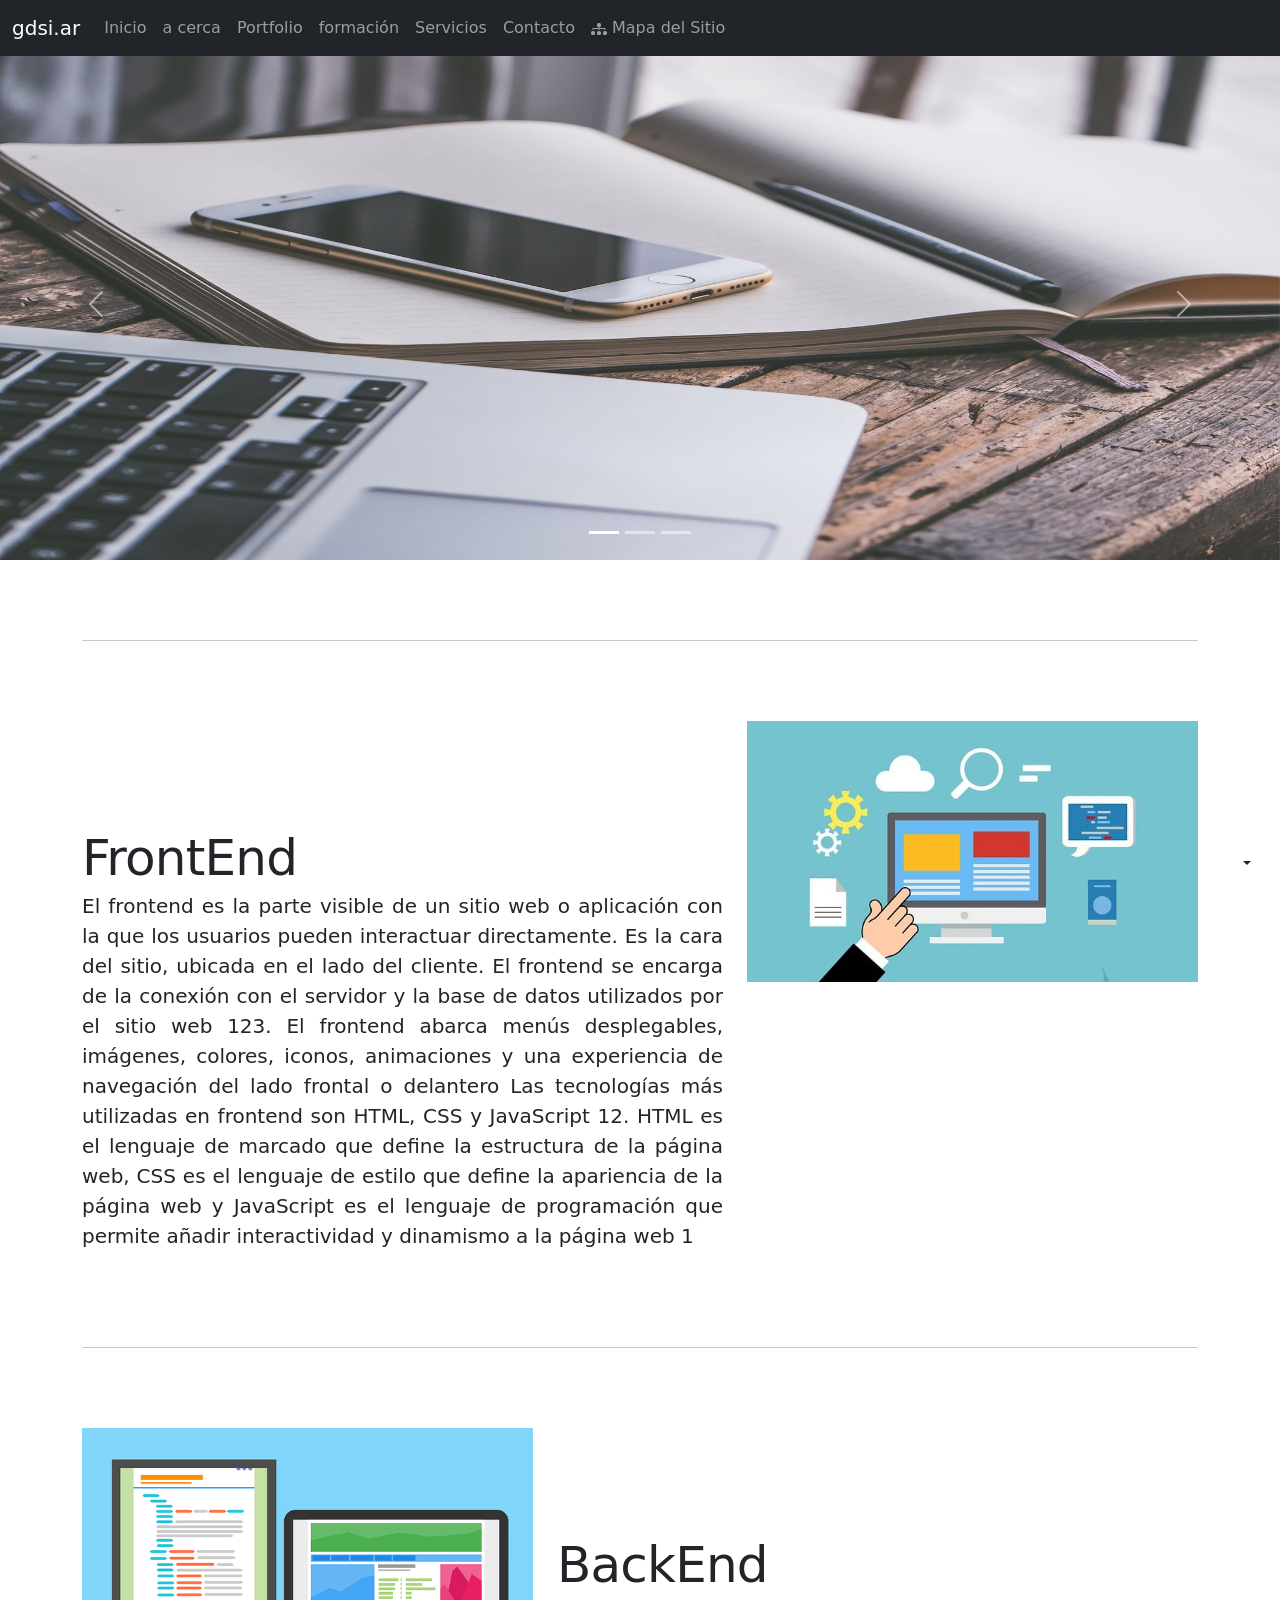
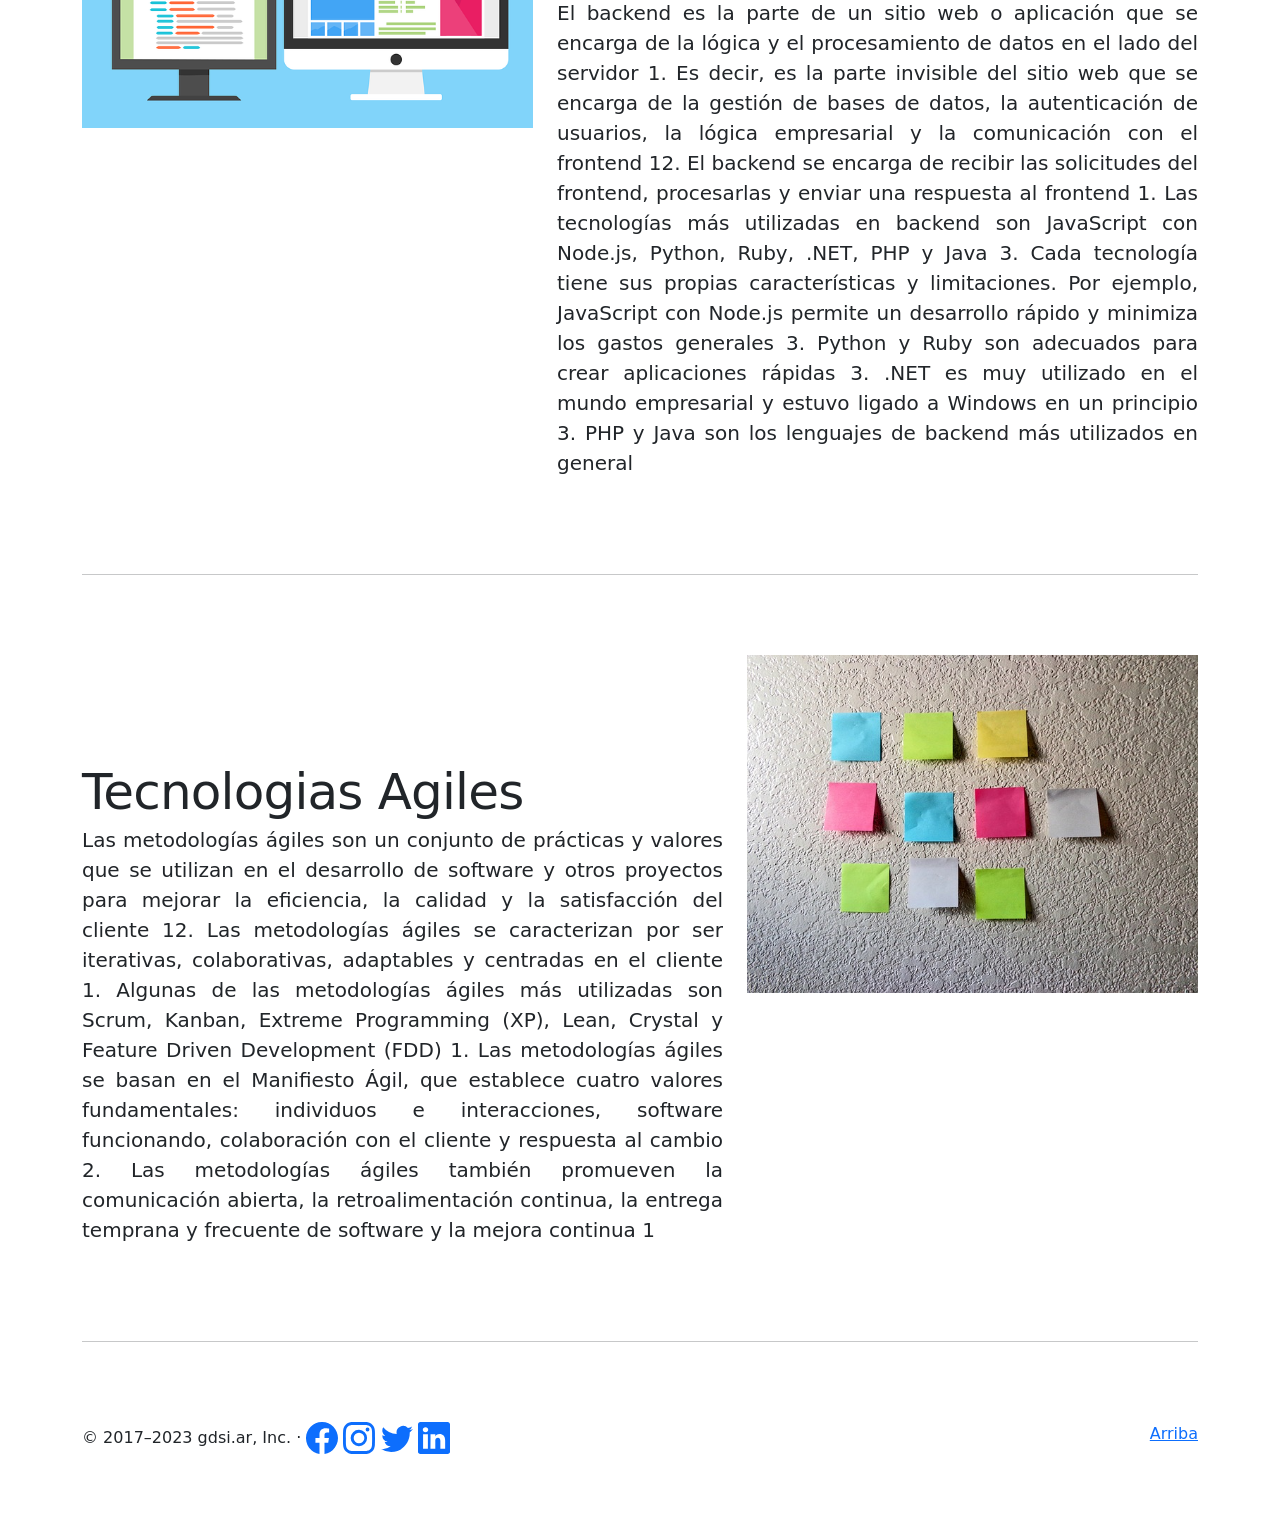
<file: index.html>
<!doctype html>
<html lang="en" data-bs-theme="auto">

<meta>
  <script src="./js/getbootstrap.com_docs_5.3_assets_js_color-modes.js"></script>

  <meta charset="utf-8">
  <title>gdsi.ar</title>
  <!-- seccion meta -->
  <meta name="title" content="gdsi.ar">
  <meta name="description" content="Desarrollador de Páginas Web ForntEnd y BackEnd, utilizando tecnologías libres PHP, LARAVEL, MySQL, CSS,  JavaScript, Gestión de Web hosting">
  <meta name="keywords" content="HTML, CSS, JavaScript, MySQL, Laravel, Gestion de Web Hosting, Programacion">
  <meta name="viewport" content="width=device-width, initial-scale=1.0">
  <meta name="author" content="Domina Gustavo">
  <meta name="robots" content="index, follow">
  <meta http-equiv="Content-Type" content="text/html; charset=utf-8">
  <meta name="language" content="Spanish">
  <meta name="revisit-after" content="30 days">
  <meta name="author" content="Domina Gustavo">
  <!-- /seccion meta -->
  
  <link rel="stylesheet" href="./css/cdn.jsdelivr.net_npm_@docsearch_css@3.css">
  <link href="./css/getbootstrap.com_docs_5.3_dist_css_bootstrap.min.css" rel="stylesheet"  crossorigin="anonymous">
  <!-- css personal -->
  <style src="./css/style.css"></style>
  <style src="./css/sitemap.css"></style>
  <!-- Favicons -->
  <link rel="apple-touch-icon" href="./img/favicons/apple-touch-icon.png"
    sizes="180x180">
  <link rel="icon" href="./img/favicons/favicon-32x32.png" sizes="32x32"
    type="image/png">
  <link rel="icon" href="./img/favicons/favicon-16x16.png" sizes="16x16"
    type="image/png">
  <link rel="manifest" href="./img/favicons/manifest.json">
  <link rel="mask-icon" href="./img/favicons/safari-pinned-tab.svg"
    color="#712cf9">
  <link rel="icon" href="./img/favicons/favicon.ico">
  <!-- Custom styles for this template -->
  <link href="./css/getbootstrap.com_docs_5.3_examples_carousel_carousel.css" rel="stylesheet">

  
</head>

<body>
  
  <div class="dropdown position-fixed bottom-0 end-0 mb-3 me-3 bd-mode-toggle">
    <button class="btn btn-bd-primary py-2 dropdown-toggle d-flex align-items-center" id="bd-theme" type="button"
      aria-expanded="false" data-bs-toggle="dropdown" aria-label="Toggle theme (auto)">
      <svg class="bi my-1 theme-icon-active" width="1em" height="1em">
        <use href="#circle-half"></use>
      </svg>
      <span class="visually-hidden" id="bd-theme-text">Toggle theme</span>
    </button>
    <ul class="dropdown-menu dropdown-menu-end shadow" aria-labelledby="bd-theme-text">
      <li>
        <button type="button" class="dropdown-item d-flex align-items-center" data-bs-theme-value="light"
          aria-pressed="false">
          <svg class="bi me-2 opacity-50 theme-icon" width="1em" height="1em">
            <use href="#sun-fill"></use>
          </svg>
          Light
          <svg class="bi ms-auto d-none" width="1em" height="1em">
            <use href="#check2"></use>
          </svg>
        </button>
      </li>
      <li>
        <button type="button" class="dropdown-item d-flex align-items-center" data-bs-theme-value="dark"
          aria-pressed="false">
          <svg class="bi me-2 opacity-50 theme-icon" width="1em" height="1em">
            <use href="#moon-stars-fill"></use>
          </svg>
          Dark
          <svg class="bi ms-auto d-none" width="1em" height="1em">
            <use href="#check2"></use>
          </svg>
        </button>
      </li>
      <li>
        <button type="button" class="dropdown-item d-flex align-items-center active" data-bs-theme-value="auto"
          aria-pressed="true">
          <svg class="bi me-2 opacity-50 theme-icon" width="1em" height="1em">
            <use href="#circle-half"></use>
          </svg>
          Auto
          <svg class="bi ms-auto d-none" width="1em" height="1em">
            <use href="#check2"></use>
          </svg>
        </button>
      </li>
    </ul>
  </div>


  <header data-bs-theme="dark">
    <nav class="navbar navbar-expand-md navbar-dark fixed-top bg-dark">
      <div class="container-fluid">
        <a class="navbar-brand" href="#">gdsi.ar</a>
        <button class="navbar-toggler" type="button" data-bs-toggle="collapse" data-bs-target="#navbarCollapse"
          aria-controls="navbarCollapse" aria-expanded="false" aria-label="Toggle navigation">
          <span class="navbar-toggler-icon"></span>
        </button>
        <div class="collapse navbar-collapse" id="navbarCollapse">
          <ul class="navbar-nav me-auto mb-2 mb-md-0">
            <li class="nav-item">
              <a class="nav-link btn btn-outline-primary" aria-current="page" href="./index.html">Inicio</a>
            </li>
            <li class="nav-item">
              <a class="nav-link btn btn-outline-primary" href="./pages/acerca.html" >a cerca</a>
            </li>
            <li class="nav-item">
              <a class="nav-link btn btn-outline-primary" aria-disabled="true" href="./pages/portfolio.html" >Portfolio</a>
            </li>
            <li class="nav-item">
              <a class="nav-link btn btn-outline-primary" aria-disabled="true" href="./pages/formacion.html">formación</a>
            </li>
            <li class="nav-item">
              <a class="nav-link btn btn-outline-primary" aria-disabled="true" href="./pages/servicios.html" >Servicios</a>
            </li>
            <li class="nav-item">
              <a class="nav-link btn btn-outline-primary" aria-disabled="true" href="./pages/contact.html" target="blank">Contacto</a>
            </li>
            <li class="nav-item">
              <a class="nav-link btn btn-outline-primary" aria-disabled="true" href="#" data-bs-toggle="modal" data-bs-target="#staticBackdrop">
                <svg xmlns="http://www.w3.org/2000/svg" width="16" height="16" fill="currentColor" class="bi bi-diagram-3-fill" viewBox="0 0 16 16">
                  <path fill-rule="evenodd" d="M6 3.5A1.5 1.5 0 0 1 7.5 2h1A1.5 1.5 0 0 1 10 3.5v1A1.5 1.5 0 0 1 8.5 6v1H14a.5.5 0 0 1 .5.5v1a.5.5 0 0 1-1 0V8h-5v.5a.5.5 0 0 1-1 0V8h-5v.5a.5.5 0 0 1-1 0v-1A.5.5 0 0 1 2 7h5.5V6A1.5 1.5 0 0 1 6 4.5v-1zm-6 8A1.5 1.5 0 0 1 1.5 10h1A1.5 1.5 0 0 1 4 11.5v1A1.5 1.5 0 0 1 2.5 14h-1A1.5 1.5 0 0 1 0 12.5v-1zm6 0A1.5 1.5 0 0 1 7.5 10h1a1.5 1.5 0 0 1 1.5 1.5v1A1.5 1.5 0 0 1 8.5 14h-1A1.5 1.5 0 0 1 6 12.5v-1zm6 0a1.5 1.5 0 0 1 1.5-1.5h1a1.5 1.5 0 0 1 1.5 1.5v1a1.5 1.5 0 0 1-1.5 1.5h-1a1.5 1.5 0 0 1-1.5-1.5v-1z"/>
                </svg> Mapa del Sitio</a>
            </li>
          </ul>

        </div>
      </div>
    </nav>
  </header>

  <main>

    <div id="myCarousel" class="carousel slide mb-6" data-bs-ride="carousel">
      <div class="carousel-indicators">
        <button type="button" data-bs-target="#myCarousel" data-bs-slide-to="0" class="active" aria-current="true"
          aria-label="Slide 1"></button>
        <button type="button" data-bs-target="#myCarousel" data-bs-slide-to="1" aria-label="Slide 2"></button>
        <button type="button" data-bs-target="#myCarousel" data-bs-slide-to="2" aria-label="Slide 3"></button>
      </div>
      <div class="carousel-inner">
        <div class="carousel-item active">
        
          <img src="./img/business-2846221_1280.jpg" class="bd-placeholder-img" width="100%" height="100%" alt="negocios"
            aria-hidden="true" preserveAspectRatio="xMidYMid slice" focusable="false">
          <rect width="100%" height="100%" fill="var(--bs-secondary-color)" /></img>
          <div class="container">
            <div class="carousel-caption text-start">
              
            </div>
          </div>
        </div>
        <div class="carousel-item">
          <img src="./img/code-1076536_1280.jpg" class="bd-placeholder-img" width="100%" height="100%" alt="codigo"
            aria-hidden="true" preserveAspectRatio="xMidYMid slice" focusable="false">
          <rect width="100%" height="100%" fill="var(--bs-secondary-color)" /></img>
          <div class="container">
            <div class="carousel-caption">
             
            </div>
          </div>
        </div>
        <div class="carousel-item">
          <img src="./img/startup-593341_1280.jpg" class="bd-placeholder-img" width="100%" height="100%" alt="trabajo en equipo"
            aria-hidden="true" preserveAspectRatio="xMidYMid slice" focusable="false">
          <rect width="100%" height="100%" fill="var(--bs-secondary-color)" /></img>
          <div class="container">
            <div class="carousel-caption text-end">
              
            </div>
          </div>
        </div>
      </div>
      <button class="carousel-control-prev" type="button" data-bs-target="#myCarousel" data-bs-slide="prev">
        <span class="carousel-control-prev-icon" aria-hidden="true"></span>
        <span class="visually-hidden">Previous</span>
      </button>
      <button class="carousel-control-next" type="button" data-bs-target="#myCarousel" data-bs-slide="next">
        <span class="carousel-control-next-icon" aria-hidden="true"></span>
        <span class="visually-hidden">Next</span>
      </button>
    </div>


    <!-- Marketing messaging and featurettes
  ================================================== -->
    <!-- Wrap the rest of the page in another container to center all the content. -->

    <div class="container marketing">




      <!-- START THE FEATURETTES -->

      <hr class="featurette-divider">

      <div class="row featurette">
        <div class="col-md-7">
          <h2 class="featurette-heading fw-normal lh-1">FrontEnd</h2>
          <p class="lead" style="text-align: justify;">
            El frontend es la parte visible de un sitio web o aplicación con la que los usuarios pueden interactuar
            directamente. Es la cara del sitio, ubicada en el lado del cliente. El frontend se encarga de la conexión
            con el servidor y la base de datos utilizados por el sitio web 123. El frontend abarca menús desplegables,
            imágenes, colores, iconos, animaciones y una experiencia de navegación del lado frontal o delantero
            Las tecnologías más utilizadas en frontend son HTML, CSS y JavaScript 12. HTML es el lenguaje de marcado que
            define la estructura de la página web, CSS es el lenguaje de estilo que define la apariencia de la página
            web y JavaScript es el lenguaje de programación que permite añadir interactividad y dinamismo a la página
            web 1
          </p>
        </div>
        <div class="col-md-5">
          
            <img src="./img/web-3967926_640.jpg" alt="frontend"
            class="bd-placeholder-img bd-placeholder-img-lg featurette-image img-fluid mx-auto" width="500" height="500"
            role="img" aria-label="FrontEnd" preserveAspectRatio="xMidYMid slice" focusable="false"></img>
        
          
        </div>
      </div>

      <hr class="featurette-divider">

      <div class="row featurette">
        <div class="col-md-7 order-md-2">
          <h2 class="featurette-heading fw-normal lh-1">BackEnd</h2>
          <p class="lead" style="text-align: justify;">
            El backend es la parte de un sitio web o aplicación que se encarga de la lógica y el procesamiento de datos
            en el lado del servidor 1. Es decir, es la parte invisible del sitio web que se encarga de la gestión de
            bases de datos, la autenticación de usuarios, la lógica empresarial y la comunicación con el frontend 12. El
            backend se encarga de recibir las solicitudes del frontend,
            procesarlas y enviar una respuesta al frontend 1.
            Las tecnologías más utilizadas en backend son JavaScript con Node.js, Python, Ruby, .NET, PHP y Java 3. Cada
            tecnología tiene sus propias características y limitaciones. Por ejemplo, JavaScript con Node.js permite un
            desarrollo rápido y minimiza los gastos generales 3. Python y Ruby son adecuados para crear aplicaciones
            rápidas 3. .NET es muy utilizado en el mundo empresarial y estuvo ligado a Windows en un principio 3. PHP y
            Java son los lenguajes de backend más utilizados en general
          </p>
        </div>
        <div class="col-md-5 order-md-1">
          <img src="./img/dual-screen-1745705_640.png" alt="backend"
            class="bd-placeholder-img bd-placeholder-img-lg featurette-image img-fluid mx-auto" width="500" height="500"
            </img>
        </div>
      </div>

      <hr class="featurette-divider">

      <div class="row featurette">
        <div class="col-md-7">
          <h2 class="featurette-heading fw-normal lh-1">Tecnologias Agiles</h2>
          <p class="lead" style="text-align: justify;">
            Las metodologías ágiles son un conjunto de prácticas y valores que se utilizan en el desarrollo de software
            y otros proyectos para mejorar la eficiencia, la calidad y la satisfacción del cliente 12. Las metodologías
            ágiles se caracterizan por ser iterativas, colaborativas, adaptables y centradas en el cliente 1.
            Algunas de las metodologías ágiles más utilizadas son Scrum, Kanban, Extreme Programming (XP), Lean, Crystal
            y Feature Driven Development (FDD) 1.
            Las metodologías ágiles se basan en el Manifiesto Ágil, que establece cuatro valores fundamentales:
            individuos e interacciones, software funcionando, colaboración con el cliente y respuesta al cambio
            2. Las metodologías ágiles también promueven la comunicación abierta, la retroalimentación continua, la
            entrega temprana y frecuente de software y la mejora continua 1
          </p>
        </div>
        <div class="col-md-5">
          <img src="./img/sticky-notes-1455911_640.jpg" alt="tecnologias agiles"
            class="bd-placeholder-img bd-placeholder-img-lg featurette-image img-fluid mx-auto" width="500" height="500"
            </img>
        </div>
      </div>

      <hr class="featurette-divider">

      <!-- /END THE FEATURETTES -->

    </div><!-- /.container -->
    <!-- Modal -->
    <div class="modal fade" id="staticBackdrop" data-bs-backdrop="static" data-bs-keyboard="false" tabindex="-1" aria-labelledby="staticBackdropLabel" aria-hidden="true">
      <div class="modal-dialog">
        <div class="modal-content">
          <div class="modal-header">
            <h5 class="modal-title" id="staticBackdropLabel">Mapa del Sitio</h5>
            <button type="button" class="btn-close" data-bs-dismiss="modal" aria-label="Close"></button>
          </div>
          <div class="modal-body">
            <div class="container">
              <div class="row">
             

                  <div class="col-md-12">
                    <p class="h1"><a style="text-decoration: none; color: black;" href="./index.html">Inicio</a></p>
                    <p class="h2"><a style="text-decoration: none; color: black;" href="./pages/acerca.html">a cerca</a></p>
                    <p class="h3"><a style="text-decoration: none; color: black;" href="./pages/portfolio.html">Portfolio</a></p>
                    <p class="h4"><a style="text-decoration: none; color: black;" href="./pages/formacion.html">Formación</a></p>
                    <p class="h5"><a style="text-decoration: none; color: black;" href="./pages/servicios.html">Servicios</a></p>
                    <p class="h6"><a style="text-decoration: none; color: black;" href="./pages/contact.html">Conctacto</a></p>
                  </div>
              </div>
            </div>
          </div>
          <div class="modal-footer">
            <button type="button" class="btn btn-secondary" data-bs-dismiss="modal">Cerrar</button>
          </div>
        </div>
      </div>
    </div>
    
    <!-- ./modal -->

    

    <!-- FOOTER -->
    <footer class="container">
      <p class="float-end"><a href="#">Arriba</a></p>
      <p>&copy; 2017–2023 gdsi.ar, Inc. &middot;
        <a href="https://www.facebook.com/gustavo.domina/" target="_blank" rel="noopener noreferrer"
          style="text-decoration: none;">
          <svg width="32" height="32" fill="currentColor" class="bi bi-facebook" viewBox="0 0 16 16">
            <path
              d="M16 8.049c0-4.446-3.582-8.05-8-8.05C3.58 0-.002 3.603-.002 8.05c0 4.017 2.926 7.347 6.75 7.951v-5.625h-2.03V8.05H6.75V6.275c0-2.017 1.195-3.131 3.022-3.131.876 0 1.791.157 1.791.157v1.98h-1.009c-.993 0-1.303.621-1.303 1.258v1.51h2.218l-.354 2.326H9.25V16c3.824-.604 6.75-3.934 6.75-7.951z" />
          </svg>
        </a>
        <a href="https://www.instagram.com/gustavodomina/" target="_blank" rel="noopener noreferrer"
          style="text-decoration: none;">
          <svg xmlns="http://www.w3.org/2000/svg" width="32" height="32" fill="currentColor" class="bi bi-instagram"
            viewBox="0 0 16 16">
            <path
              d="M8 0C5.829 0 5.556.01 4.703.048 3.85.088 3.269.222 2.76.42a3.917 3.917 0 0 0-1.417.923A3.927 3.927 0 0 0 .42 2.76C.222 3.268.087 3.85.048 4.7.01 5.555 0 5.827 0 8.001c0 2.172.01 2.444.048 3.297.04.852.174 1.433.372 1.942.205.526.478.972.923 1.417.444.445.89.719 1.416.923.51.198 1.09.333 1.942.372C5.555 15.99 5.827 16 8 16s2.444-.01 3.298-.048c.851-.04 1.434-.174 1.943-.372a3.916 3.916 0 0 0 1.416-.923c.445-.445.718-.891.923-1.417.197-.509.332-1.09.372-1.942C15.99 10.445 16 10.173 16 8s-.01-2.445-.048-3.299c-.04-.851-.175-1.433-.372-1.941a3.926 3.926 0 0 0-.923-1.417A3.911 3.911 0 0 0 13.24.42c-.51-.198-1.092-.333-1.943-.372C10.443.01 10.172 0 7.998 0h.003zm-.717 1.442h.718c2.136 0 2.389.007 3.232.046.78.035 1.204.166 1.486.275.373.145.64.319.92.599.28.28.453.546.598.92.11.281.24.705.275 1.485.039.843.047 1.096.047 3.231s-.008 2.389-.047 3.232c-.035.78-.166 1.203-.275 1.485a2.47 2.47 0 0 1-.599.919c-.28.28-.546.453-.92.598-.28.11-.704.24-1.485.276-.843.038-1.096.047-3.232.047s-2.39-.009-3.233-.047c-.78-.036-1.203-.166-1.485-.276a2.478 2.478 0 0 1-.92-.598 2.48 2.48 0 0 1-.6-.92c-.109-.281-.24-.705-.275-1.485-.038-.843-.046-1.096-.046-3.233 0-2.136.008-2.388.046-3.231.036-.78.166-1.204.276-1.486.145-.373.319-.64.599-.92.28-.28.546-.453.92-.598.282-.11.705-.24 1.485-.276.738-.034 1.024-.044 2.515-.045v.002zm4.988 1.328a.96.96 0 1 0 0 1.92.96.96 0 0 0 0-1.92zm-4.27 1.122a4.109 4.109 0 1 0 0 8.217 4.109 4.109 0 0 0 0-8.217zm0 1.441a2.667 2.667 0 1 1 0 5.334 2.667 2.667 0 0 1 0-5.334z" />
          </svg>
        </a>
        <a href="https://twitter.com/D18841Domina" target="_blank" rel="noopener noreferrer"
          style="text-decoration: none;">
          <svg xmlns="http://www.w3.org/2000/svg" width="32" height="32" fill="currentColor" class="bi bi-twitter"
            viewBox="0 0 16 16">
            <path
              d="M5.026 15c6.038 0 9.341-5.003 9.341-9.334 0-.14 0-.282-.006-.422A6.685 6.685 0 0 0 16 3.542a6.658 6.658 0 0 1-1.889.518 3.301 3.301 0 0 0 1.447-1.817 6.533 6.533 0 0 1-2.087.793A3.286 3.286 0 0 0 7.875 6.03a9.325 9.325 0 0 1-6.767-3.429 3.289 3.289 0 0 0 1.018 4.382A3.323 3.323 0 0 1 .64 6.575v.045a3.288 3.288 0 0 0 2.632 3.218 3.203 3.203 0 0 1-.865.115 3.23 3.23 0 0 1-.614-.057 3.283 3.283 0 0 0 3.067 2.277A6.588 6.588 0 0 1 .78 13.58a6.32 6.32 0 0 1-.78-.045A9.344 9.344 0 0 0 5.026 15z" />
          </svg>
        </a>
        <a href="http://" target="_blank" rel="noopener noreferrer" style="text-decoration: none;">
          <svg xmlns="http://www.w3.org/2000/svg" width="32" height="32" fill="currentColor" class="bi bi-linkedin"
            viewBox="0 0 16 16">
            <path
              d="M0 1.146C0 .513.526 0 1.175 0h13.65C15.474 0 16 .513 16 1.146v13.708c0 .633-.526 1.146-1.175 1.146H1.175C.526 16 0 15.487 0 14.854V1.146zm4.943 12.248V6.169H2.542v7.225h2.401zm-1.2-8.212c.837 0 1.358-.554 1.358-1.248-.015-.709-.52-1.248-1.342-1.248-.822 0-1.359.54-1.359 1.248 0 .694.521 1.248 1.327 1.248h.016zm4.908 8.212V9.359c0-.216.016-.432.08-.586.173-.431.568-.878 1.232-.878.869 0 1.216.662 1.216 1.634v3.865h2.401V9.25c0-2.22-1.184-3.252-2.764-3.252-1.274 0-1.845.7-2.165 1.193v.025h-.016a5.54 5.54 0 0 1 .016-.025V6.169h-2.4c.03.678 0 7.225 0 7.225h2.4z" />
          </svg>
        </a>
    </footer>
  </main>
  <script src="./js/getbootstrap.com_docs_5.3_dist_js_bootstrap.bundle.min.js"   crossorigin="anonymous"></script>
  

    
  

</body>

</html>
</file>
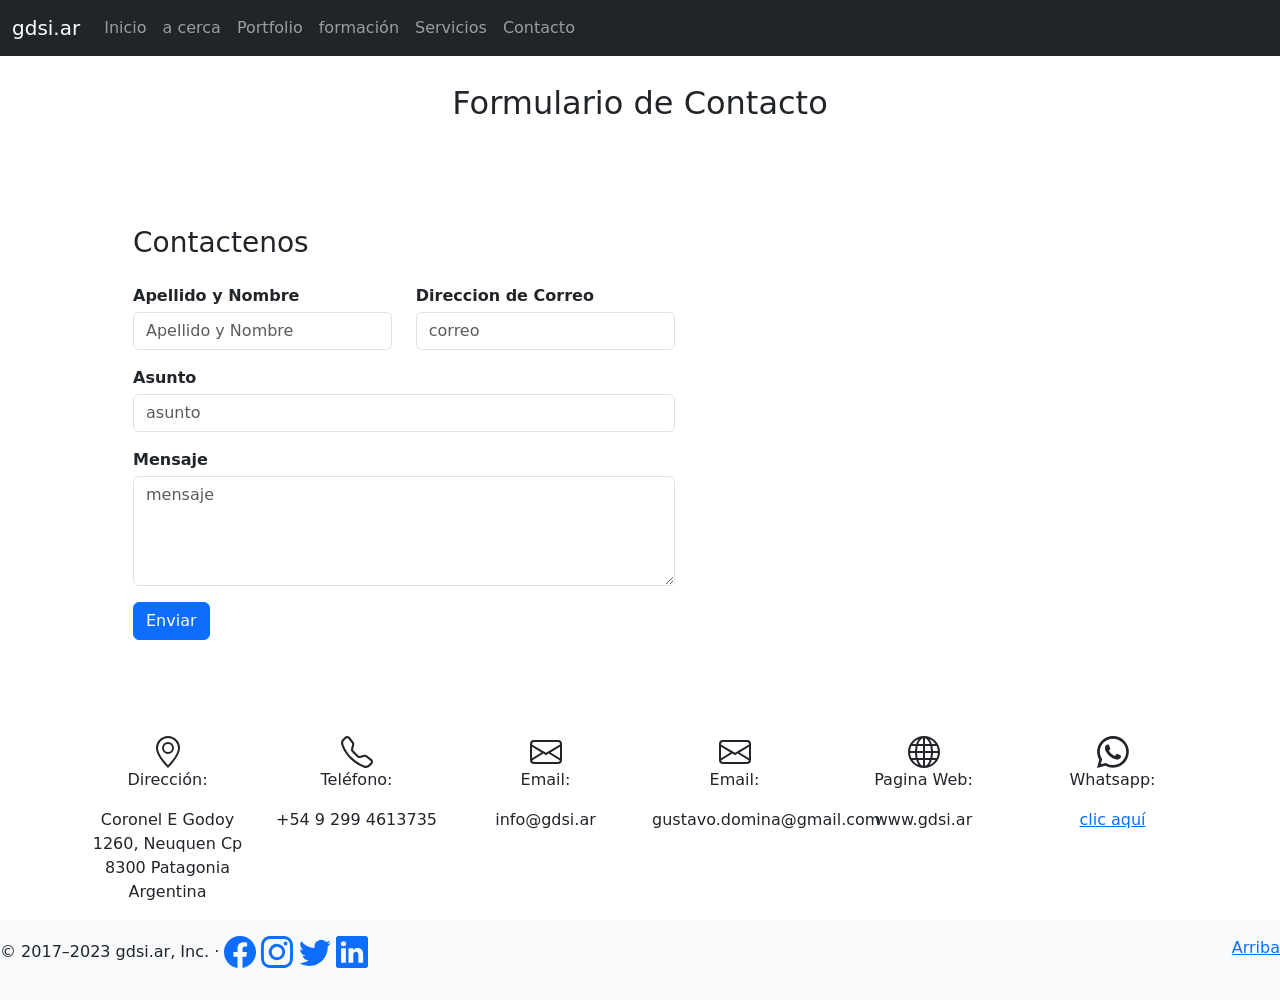
<file: pages/contact.html>
<!doctype html>
<html lang="en" class="h-100">

<head>
  <meta charset="utf-8">
  <title>gdsi.ar - Conctacto</title>
  <!-- meta -->
  <meta name="title" content="gdsi.ar">
  <meta name="description" content="Un forma de mantenernos conectados">
  <meta name="keywords" content="HTML, CSS, JavaScript, MySQL, Laravel, Gestion de Web Hosting, Programacion">
  <meta name="viewport" content="width=device-width, initial-scale=1.0">
  <meta name="author" content="Domina Gustavo">
  <!-- ./meta-->

  <link rel="canonical" href="../css/getbootstrap.com_docs_5.0_examples_sticky-footer-navbar_sticky-footer-navbar.css">
  <!-- Bootstrap core CSS -->
  <link href="../css/getbootstrap.com_docs_5.3_dist_css_bootstrap.min.css" rel="stylesheet" crossorigin="anonymous">
  <!-- css personal -->
  <style src="../css/style.css"></style>
  <!-- Favicons -->
  <link rel="apple-touch-icon" href="./img/favicons/apple-touch-icon.png"
    sizes="180x180">
  <link rel="icon" href="./img/favicons/favicon-32x32.png" sizes="32x32"
    type="image/png">
  <link rel="icon" href="./img/favicons/favicon-16x16.png" sizes="16x16"
    type="image/png">
  <link rel="manifest" href="./img/favicons/manifest.json">
  <link rel="mask-icon" href="./img/favicons/safari-pinned-tab.svg"
    color="#712cf9">
  <link rel="icon" href="./img/favicons/favicon.ico">

  
  


  <!-- Custom styles for this template -->
  <link href="../css/getbootstrap.com_docs_5.0_examples_sticky-footer-navbar_sticky-footer-navbar.css"   rel="stylesheet">
</head>

< class="d-flex flex-column h-100">

  <header>
    <!-- Fixed navbar -->
    <nav class="navbar navbar-expand-md navbar-dark fixed-top bg-dark">
      <div class="container-fluid">
        <a class="navbar-brand" href="../index.html">gdsi.ar</a>
        <button class="navbar-toggler" type="button" data-bs-toggle="collapse" data-bs-target="#navbarCollapse"
          aria-controls="navbarCollapse" aria-expanded="false" aria-label="Toggle navigation">
          <span class="navbar-toggler-icon"></span>
        </button>
        <div class="collapse navbar-collapse" id="navbarCollapse">
          <ul class="navbar-nav me-auto mb-2 mb-md-0">
            <li class="nav-item">
              <a class="nav-link btn btn-outline-primary" aria-current="page" href="../index.html">Inicio</a>
            </li>
            <li class="nav-item">
              <a class="nav-link btn btn-outline-primary" href="acerca.html">a cerca</a>
            </li>
            <li class="nav-item">
              <a class="nav-link btn btn-outline-primary" aria-disabled="true" href="portfolio.html" >Portfolio</a>
            </li>
            <li class="nav-item">
              <a class="nav-link btn btn-outline-primary" aria-disabled="true" href="formacion.html">formación</a>
            </li>
            <li class="nav-item">
              <a class="nav-link btn btn-outline-primary" aria-disabled="true" href="servicios.html">Servicios</a>
            </li>
            <li class="nav-item">
              <a class="nav-link btn btn-outline-primary" aria-disabled="true" href="contact.html">Contacto</a>
            </li>
          </ul>

        </div>
      </div>
    </nav>
    <!-- end Fixed navbar -->
  </header>

  <!-- Begin page content -->
  <form action="https://formsubmit.co/info@gdsi.ar" method="POST" />
    <main class="flex-shrink-0">
      <div class="container">
        <div class="row justify-content-center">
          <div class="col-md-6 text-center mb-5">
            <h2 class="heading-section">Formulario de Contacto</h2>
          </div>
        </div>
        <div class="row justify-content-center">
          <div class="col-md-12">
            <div class="wrapper">
              <div class="row no-gutters mb-5">
                <div class="col-md-7">
                  <div class="contact-wrap w-100 p-md-5 p-4">
                    <h3 class="mb-4">Contactenos</h3>
                    <div id="form-message-warning" class="mb-4"></div>

                    <form id="contactForm" name="contactForm" class="contactForm">
                      <div class="row">
                        <div class="col-md-6">
                          <div class="form-group">
                            <label class="label fw-bold mb-1" for="name">Apellido y Nombre</label>
                            <input type="text" class="form-control" name="name" id="name" placeholder="Apellido y Nombre">
                          </div>
                        </div>
                        <div class="col-md-6">
                          <div class="form-group">
                            <label class="label fw-bold mb-1" for="email">Direccion de Correo</label>
                            <input type="email" class="form-control" name="email" id="email" placeholder="correo">
                          </div>
                        </div>
                        <div class="col-md-12 mt-3">
                          <div class="form-group">
                            <label class="label fw-bold mb-1" for="subject">Asunto</label>
                            <input type="text" class="form-control" name="subject" id="subject" placeholder="asunto">
                          </div>
                        </div>
                        <div class="col-md-12 mt-3">
                          <div class="form-group">
                            <label class="label fw-bold mb-1" for="#">Mensaje</label>
                            <textarea name="message" class="form-control" name="message" id="message" cols="30" rows="4"
                              placeholder="mensaje"></textarea>
                          </div>
                        </div>
                        <div class="col-md-12 mt-3">
                          <div class="form-group">
                            <input type="submit" value="Enviar" class="btn btn-primary">
                            <div class="submitting"></div>
                          </div>
                        </div>
                      </div>
                    </form>
                  </div>
                </div>
                <div class="col-md-5 d-flex align-items-stretch">
                  <div id="map">
                    <iframe
                      src="https://www.google.com/maps/embed?pb=!1m18!1m12!1m3!1d3103.2714291031725!2d-68.11995752422119!3d-38.94062709927712!2m3!1f0!2f0!3f0!3m2!1i1024!2i768!4f13.1!3m3!1m2!1s0x960a33687661fa27%3A0x192f9108f88372c9!2sCnel.%20Godoy%20E.%201260%2C%20Q8302DVH%20Neuqu%C3%A9n!5e0!3m2!1ses!2sar!4v1694540789877!5m2!1ses!2sar"
                      width="600" height="450" style="border:0;" allowfullscreen="" loading="lazy"
                      referrerpolicy="no-referrer-when-downgrade"></iframe>
                  </div>
                </div>
              </div>
              <div class="row">
                <div class="col-md-2">
                  <div class="dbox w-100 text-center">
                    <div class="icon d-flex align-items-center justify-content-center">
                      <svg xmlns="http://www.w3.org/2000/svg" width="32" height="32" fill="currentColor"
                        class="bi bi-geo-alt" viewBox="0 0 16 16">
                        <path
                          d="M12.166 8.94c-.524 1.062-1.234 2.12-1.96 3.07A31.493 31.493 0 0 1 8 14.58a31.481 31.481 0 0 1-2.206-2.57c-.726-.95-1.436-2.008-1.96-3.07C3.304 7.867 3 6.862 3 6a5 5 0 0 1 10 0c0 .862-.305 1.867-.834 2.94zM8 16s6-5.686 6-10A6 6 0 0 0 2 6c0 4.314 6 10 6 10z" />
                        <path d="M8 8a2 2 0 1 1 0-4 2 2 0 0 1 0 4zm0 1a3 3 0 1 0 0-6 3 3 0 0 0 0 6z" />
                      </svg>
                    </div>
                    <div class="text">
                      <p><span>Dirección:</span></p>
                      <p>Coronel E Godoy 1260, Neuquen Cp 8300 Patagonia Argentina</p>
                    </div>
                  </div>
                </div>
                <div class="col-md-2">
                  <div class="dbox w-100 text-center">
                    <div class="icon d-flex align-items-center justify-content-center">
                      <svg xmlns="http://www.w3.org/2000/svg" width="32" height="32" fill="currentColor"
                        class="bi bi-telephone" viewBox="0 0 16 16">
                        <path
                          d="M3.654 1.328a.678.678 0 0 0-1.015-.063L1.605 2.3c-.483.484-.661 1.169-.45 1.77a17.568 17.568 0 0 0 4.168 6.608 17.569 17.569 0 0 0 6.608 4.168c.601.211 1.286.033 1.77-.45l1.034-1.034a.678.678 0 0 0-.063-1.015l-2.307-1.794a.678.678 0 0 0-.58-.122l-2.19.547a1.745 1.745 0 0 1-1.657-.459L5.482 8.062a1.745 1.745 0 0 1-.46-1.657l.548-2.19a.678.678 0 0 0-.122-.58L3.654 1.328zM1.884.511a1.745 1.745 0 0 1 2.612.163L6.29 2.98c.329.423.445.974.315 1.494l-.547 2.19a.678.678 0 0 0 .178.643l2.457 2.457a.678.678 0 0 0 .644.178l2.189-.547a1.745 1.745 0 0 1 1.494.315l2.306 1.794c.829.645.905 1.87.163 2.611l-1.034 1.034c-.74.74-1.846 1.065-2.877.702a18.634 18.634 0 0 1-7.01-4.42 18.634 18.634 0 0 1-4.42-7.009c-.362-1.03-.037-2.137.703-2.877L1.885.511z" />
                      </svg>
                    </div>
                    <div class="text">
                      <p><span>Teléfono:</span></p>
                      <p>+54 9 299 4613735</p>
                    </div>
                  </div>
                </div>
                <div class="col-md-2">
                  <div class="dbox w-100 text-center">
                    <div class="icon d-flex align-items-center justify-content-center">
                      <svg xmlns="http://www.w3.org/2000/svg" width="32" height="32" fill="currentColor"
                        class="bi bi-envelope" viewBox="0 0 16 16">
                        <path
                          d="M0 4a2 2 0 0 1 2-2h12a2 2 0 0 1 2 2v8a2 2 0 0 1-2 2H2a2 2 0 0 1-2-2V4Zm2-1a1 1 0 0 0-1 1v.217l7 4.2 7-4.2V4a1 1 0 0 0-1-1H2Zm13 2.383-4.708 2.825L15 11.105V5.383Zm-.034 6.876-5.64-3.471L8 9.583l-1.326-.795-5.64 3.47A1 1 0 0 0 2 13h12a1 1 0 0 0 .966-.741ZM1 11.105l4.708-2.897L1 5.383v5.722Z" />
                      </svg>
                    </div>
                    <div class="text">
                      <p><span>Email:</span></p>
                      <p>info@gdsi.ar</p>
                    </div>
                  </div>
                </div>
                <div class="col-md-2">
                  <div class="dbox w-100 text-center">
                    <div class="icon d-flex align-items-center justify-content-center">
                      <svg xmlns="http://www.w3.org/2000/svg" width="32" height="32" fill="currentColor"
                        class="bi bi-envelope" viewBox="0 0 16 16">
                        <path
                          d="M0 4a2 2 0 0 1 2-2h12a2 2 0 0 1 2 2v8a2 2 0 0 1-2 2H2a2 2 0 0 1-2-2V4Zm2-1a1 1 0 0 0-1 1v.217l7 4.2 7-4.2V4a1 1 0 0 0-1-1H2Zm13 2.383-4.708 2.825L15 11.105V5.383Zm-.034 6.876-5.64-3.471L8 9.583l-1.326-.795-5.64 3.47A1 1 0 0 0 2 13h12a1 1 0 0 0 .966-.741ZM1 11.105l4.708-2.897L1 5.383v5.722Z" />
                      </svg>
                    </div>
                    <div class="text">
                      <p><span>Email:</span></p>
                      <p>gustavo.domina@gmail.com</p>
                    </div>
                  </div>
                </div>
                <div class="col-md-2">
                  <div class="dbox w-100 text-center">
                    <div class="icon d-flex align-items-center justify-content-center">
                      <svg xmlns="http://www.w3.org/2000/svg" width="32" height="32" fill="currentColor"
                        class="bi bi-globe" viewBox="0 0 16 16">
                        <path
                          d="M0 8a8 8 0 1 1 16 0A8 8 0 0 1 0 8zm7.5-6.923c-.67.204-1.335.82-1.887 1.855A7.97 7.97 0 0 0 5.145 4H7.5V1.077zM4.09 4a9.267 9.267 0 0 1 .64-1.539 6.7 6.7 0 0 1 .597-.933A7.025 7.025 0 0 0 2.255 4H4.09zm-.582 3.5c.03-.877.138-1.718.312-2.5H1.674a6.958 6.958 0 0 0-.656 2.5h2.49zM4.847 5a12.5 12.5 0 0 0-.338 2.5H7.5V5H4.847zM8.5 5v2.5h2.99a12.495 12.495 0 0 0-.337-2.5H8.5zM4.51 8.5a12.5 12.5 0 0 0 .337 2.5H7.5V8.5H4.51zm3.99 0V11h2.653c.187-.765.306-1.608.338-2.5H8.5zM5.145 12c.138.386.295.744.468 1.068.552 1.035 1.218 1.65 1.887 1.855V12H5.145zm.182 2.472a6.696 6.696 0 0 1-.597-.933A9.268 9.268 0 0 1 4.09 12H2.255a7.024 7.024 0 0 0 3.072 2.472zM3.82 11a13.652 13.652 0 0 1-.312-2.5h-2.49c.062.89.291 1.733.656 2.5H3.82zm6.853 3.472A7.024 7.024 0 0 0 13.745 12H11.91a9.27 9.27 0 0 1-.64 1.539 6.688 6.688 0 0 1-.597.933zM8.5 12v2.923c.67-.204 1.335-.82 1.887-1.855.173-.324.33-.682.468-1.068H8.5zm3.68-1h2.146c.365-.767.594-1.61.656-2.5h-2.49a13.65 13.65 0 0 1-.312 2.5zm2.802-3.5a6.959 6.959 0 0 0-.656-2.5H12.18c.174.782.282 1.623.312 2.5h2.49zM11.27 2.461c.247.464.462.98.64 1.539h1.835a7.024 7.024 0 0 0-3.072-2.472c.218.284.418.598.597.933zM10.855 4a7.966 7.966 0 0 0-.468-1.068C9.835 1.897 9.17 1.282 8.5 1.077V4h2.355z" />
                      </svg>
                    </div>
                    <div class="text">
                      <p><span>Pagina Web:</span></p>
                      <p>www.gdsi.ar</p>
                    </div>
                  </div>
                </div>
                <div class="col-md-2">
                  <div class="dbox w-100 text-center">
                    <div class="icon d-flex align-items-center justify-content-center">
                      <svg xmlns="http://www.w3.org/2000/svg" width="32" height="32" fill="currentColor"
                        class="bi bi-whatsapp" viewBox="0 0 16 16">
                        <path
                          d="M13.601 2.326A7.854 7.854 0 0 0 7.994 0C3.627 0 .068 3.558.064 7.926c0 1.399.366 2.76 1.057 3.965L0 16l4.204-1.102a7.933 7.933 0 0 0 3.79.965h.004c4.368 0 7.926-3.558 7.93-7.93A7.898 7.898 0 0 0 13.6 2.326zM7.994 14.521a6.573 6.573 0 0 1-3.356-.92l-.24-.144-2.494.654.666-2.433-.156-.251a6.56 6.56 0 0 1-1.007-3.505c0-3.626 2.957-6.584 6.591-6.584a6.56 6.56 0 0 1 4.66 1.931 6.557 6.557 0 0 1 1.928 4.66c-.004 3.639-2.961 6.592-6.592 6.592zm3.615-4.934c-.197-.099-1.17-.578-1.353-.646-.182-.065-.315-.099-.445.099-.133.197-.513.646-.627.775-.114.133-.232.148-.43.05-.197-.1-.836-.308-1.592-.985-.59-.525-.985-1.175-1.103-1.372-.114-.198-.011-.304.088-.403.087-.088.197-.232.296-.346.1-.114.133-.198.198-.33.065-.134.034-.248-.015-.347-.05-.099-.445-1.076-.612-1.47-.16-.389-.323-.335-.445-.34-.114-.007-.247-.007-.38-.007a.729.729 0 0 0-.529.247c-.182.198-.691.677-.691 1.654 0 .977.71 1.916.81 2.049.098.133 1.394 2.132 3.383 2.992.47.205.84.326 1.129.418.475.152.904.129 1.246.08.38-.058 1.171-.48 1.338-.943.164-.464.164-.86.114-.943-.049-.084-.182-.133-.38-.232z" />
                      </svg>
                    </div>
                    <div class="text">
                      <p><span>Whatsapp:</span></p>
                      <p><a href="https://wa.me/542994613735?text=hola%20este%20es%20una%20pueba">clic aquí</a></p>
                    </div>
                  </div>
                </div>
              </div>
            </div>
          </div>
        </div>
      </div>
    </main>
  </form>

  <footer class="footer mt-auto py-3 bg-light">
    <p class="float-end"><a href="#">Arriba</a></p>
    <p>&copy; 2017–2023 gdsi.ar, Inc. &middot;
      <a href="https://www.facebook.com/gustavo.domina/" target="_blank" rel="noopener noreferrer"
        style="text-decoration: none;">
        <svg width="32" height="32" fill="currentColor" class="bi bi-facebook" viewBox="0 0 16 16">
          <path
            d="M16 8.049c0-4.446-3.582-8.05-8-8.05C3.58 0-.002 3.603-.002 8.05c0 4.017 2.926 7.347 6.75 7.951v-5.625h-2.03V8.05H6.75V6.275c0-2.017 1.195-3.131 3.022-3.131.876 0 1.791.157 1.791.157v1.98h-1.009c-.993 0-1.303.621-1.303 1.258v1.51h2.218l-.354 2.326H9.25V16c3.824-.604 6.75-3.934 6.75-7.951z" />
        </svg>
      </a>
      <a href="https://www.instagram.com/gustavodomina/" target="_blank" rel="noopener noreferrer"
        style="text-decoration: none;">
        <svg xmlns="http://www.w3.org/2000/svg" width="32" height="32" fill="currentColor" class="bi bi-instagram"
          viewBox="0 0 16 16">
          <path
            d="M8 0C5.829 0 5.556.01 4.703.048 3.85.088 3.269.222 2.76.42a3.917 3.917 0 0 0-1.417.923A3.927 3.927 0 0 0 .42 2.76C.222 3.268.087 3.85.048 4.7.01 5.555 0 5.827 0 8.001c0 2.172.01 2.444.048 3.297.04.852.174 1.433.372 1.942.205.526.478.972.923 1.417.444.445.89.719 1.416.923.51.198 1.09.333 1.942.372C5.555 15.99 5.827 16 8 16s2.444-.01 3.298-.048c.851-.04 1.434-.174 1.943-.372a3.916 3.916 0 0 0 1.416-.923c.445-.445.718-.891.923-1.417.197-.509.332-1.09.372-1.942C15.99 10.445 16 10.173 16 8s-.01-2.445-.048-3.299c-.04-.851-.175-1.433-.372-1.941a3.926 3.926 0 0 0-.923-1.417A3.911 3.911 0 0 0 13.24.42c-.51-.198-1.092-.333-1.943-.372C10.443.01 10.172 0 7.998 0h.003zm-.717 1.442h.718c2.136 0 2.389.007 3.232.046.78.035 1.204.166 1.486.275.373.145.64.319.92.599.28.28.453.546.598.92.11.281.24.705.275 1.485.039.843.047 1.096.047 3.231s-.008 2.389-.047 3.232c-.035.78-.166 1.203-.275 1.485a2.47 2.47 0 0 1-.599.919c-.28.28-.546.453-.92.598-.28.11-.704.24-1.485.276-.843.038-1.096.047-3.232.047s-2.39-.009-3.233-.047c-.78-.036-1.203-.166-1.485-.276a2.478 2.478 0 0 1-.92-.598 2.48 2.48 0 0 1-.6-.92c-.109-.281-.24-.705-.275-1.485-.038-.843-.046-1.096-.046-3.233 0-2.136.008-2.388.046-3.231.036-.78.166-1.204.276-1.486.145-.373.319-.64.599-.92.28-.28.546-.453.92-.598.282-.11.705-.24 1.485-.276.738-.034 1.024-.044 2.515-.045v.002zm4.988 1.328a.96.96 0 1 0 0 1.92.96.96 0 0 0 0-1.92zm-4.27 1.122a4.109 4.109 0 1 0 0 8.217 4.109 4.109 0 0 0 0-8.217zm0 1.441a2.667 2.667 0 1 1 0 5.334 2.667 2.667 0 0 1 0-5.334z" />
        </svg>
      </a>
      <a href="https://twitter.com/D18841Domina" target="_blank" rel="noopener noreferrer"
        style="text-decoration: none;">
        <svg xmlns="http://www.w3.org/2000/svg" width="32" height="32" fill="currentColor" class="bi bi-twitter"
          viewBox="0 0 16 16">
          <path
            d="M5.026 15c6.038 0 9.341-5.003 9.341-9.334 0-.14 0-.282-.006-.422A6.685 6.685 0 0 0 16 3.542a6.658 6.658 0 0 1-1.889.518 3.301 3.301 0 0 0 1.447-1.817 6.533 6.533 0 0 1-2.087.793A3.286 3.286 0 0 0 7.875 6.03a9.325 9.325 0 0 1-6.767-3.429 3.289 3.289 0 0 0 1.018 4.382A3.323 3.323 0 0 1 .64 6.575v.045a3.288 3.288 0 0 0 2.632 3.218 3.203 3.203 0 0 1-.865.115 3.23 3.23 0 0 1-.614-.057 3.283 3.283 0 0 0 3.067 2.277A6.588 6.588 0 0 1 .78 13.58a6.32 6.32 0 0 1-.78-.045A9.344 9.344 0 0 0 5.026 15z" />
        </svg>
      </a>
      <a href="http://" target="_blank" rel="noopener noreferrer" style="text-decoration: none;">
        <svg xmlns="http://www.w3.org/2000/svg" width="32" height="32" fill="currentColor" class="bi bi-linkedin"
          viewBox="0 0 16 16">
          <path
            d="M0 1.146C0 .513.526 0 1.175 0h13.65C15.474 0 16 .513 16 1.146v13.708c0 .633-.526 1.146-1.175 1.146H1.175C.526 16 0 15.487 0 14.854V1.146zm4.943 12.248V6.169H2.542v7.225h2.401zm-1.2-8.212c.837 0 1.358-.554 1.358-1.248-.015-.709-.52-1.248-1.342-1.248-.822 0-1.359.54-1.359 1.248 0 .694.521 1.248 1.327 1.248h.016zm4.908 8.212V9.359c0-.216.016-.432.08-.586.173-.431.568-.878 1.232-.878.869 0 1.216.662 1.216 1.634v3.865h2.401V9.25c0-2.22-1.184-3.252-2.764-3.252-1.274 0-1.845.7-2.165 1.193v.025h-.016a5.54 5.54 0 0 1 .016-.025V6.169h-2.4c.03.678 0 7.225 0 7.225h2.4z" />
        </svg>
      </a>
  </footer>


  <script src="../js/getbootstrap.com_docs_5.3_dist_js_bootstrap.bundle.min.js"   crossorigin="anonymous"></script>


</body>

</html>
</file>
<file: css/cdn.jsdelivr.net_npm_@docsearch_css@3.css>
/**
 * Skipped minification because the original files appears to be already minified.
 * Original file: /npm/@docsearch/css@3.5.2/dist/style.css
 *
 * Do NOT use SRI with dynamically generated files! More information: https://www.jsdelivr.com/using-sri-with-dynamic-files
 */
/*! @docsearch/css 3.5.2 | MIT License | © Algolia, Inc. and contributors | https://docsearch.algolia.com */
:root{--docsearch-primary-color:#5468ff;--docsearch-text-color:#1c1e21;--docsearch-spacing:12px;--docsearch-icon-stroke-width:1.4;--docsearch-highlight-color:var(--docsearch-primary-color);--docsearch-muted-color:#969faf;--docsearch-container-background:rgba(101,108,133,0.8);--docsearch-logo-color:#5468ff;--docsearch-modal-width:560px;--docsearch-modal-height:600px;--docsearch-modal-background:#f5f6f7;--docsearch-modal-shadow:inset 1px 1px 0 0 hsla(0,0%,100%,0.5),0 3px 8px 0 #555a64;--docsearch-searchbox-height:56px;--docsearch-searchbox-background:#ebedf0;--docsearch-searchbox-focus-background:#fff;--docsearch-searchbox-shadow:inset 0 0 0 2px var(--docsearch-primary-color);--docsearch-hit-height:56px;--docsearch-hit-color:#444950;--docsearch-hit-active-color:#fff;--docsearch-hit-background:#fff;--docsearch-hit-shadow:0 1px 3px 0 #d4d9e1;--docsearch-key-gradient:linear-gradient(-225deg,#d5dbe4,#f8f8f8);--docsearch-key-shadow:inset 0 -2px 0 0 #cdcde6,inset 0 0 1px 1px #fff,0 1px 2px 1px rgba(30,35,90,0.4);--docsearch-footer-height:44px;--docsearch-footer-background:#fff;--docsearch-footer-shadow:0 -1px 0 0 #e0e3e8,0 -3px 6px 0 rgba(69,98,155,0.12)}html[data-theme=dark]{--docsearch-text-color:#f5f6f7;--docsearch-container-background:rgba(9,10,17,0.8);--docsearch-modal-background:#15172a;--docsearch-modal-shadow:inset 1px 1px 0 0 #2c2e40,0 3px 8px 0 #000309;--docsearch-searchbox-background:#090a11;--docsearch-searchbox-focus-background:#000;--docsearch-hit-color:#bec3c9;--docsearch-hit-shadow:none;--docsearch-hit-background:#090a11;--docsearch-key-gradient:linear-gradient(-26.5deg,#565872,#31355b);--docsearch-key-shadow:inset 0 -2px 0 0 #282d55,inset 0 0 1px 1px #51577d,0 2px 2px 0 rgba(3,4,9,0.3);--docsearch-footer-background:#1e2136;--docsearch-footer-shadow:inset 0 1px 0 0 rgba(73,76,106,0.5),0 -4px 8px 0 rgba(0,0,0,0.2);--docsearch-logo-color:#fff;--docsearch-muted-color:#7f8497}.DocSearch-Button{align-items:center;background:var(--docsearch-searchbox-background);border:0;border-radius:40px;color:var(--docsearch-muted-color);cursor:pointer;display:flex;font-weight:500;height:36px;justify-content:space-between;margin:0 0 0 16px;padding:0 8px;user-select:none}.DocSearch-Button:active,.DocSearch-Button:focus,.DocSearch-Button:hover{background:var(--docsearch-searchbox-focus-background);box-shadow:var(--docsearch-searchbox-shadow);color:var(--docsearch-text-color);outline:none}.DocSearch-Button-Container{align-items:center;display:flex}.DocSearch-Search-Icon{stroke-width:1.6}.DocSearch-Button .DocSearch-Search-Icon{color:var(--docsearch-text-color)}.DocSearch-Button-Placeholder{font-size:1rem;padding:0 12px 0 6px}.DocSearch-Button-Keys{display:flex;min-width:calc(40px + .8em)}.DocSearch-Button-Key{align-items:center;background:var(--docsearch-key-gradient);border-radius:3px;box-shadow:var(--docsearch-key-shadow);color:var(--docsearch-muted-color);display:flex;height:18px;justify-content:center;margin-right:.4em;position:relative;padding:0 0 2px;border:0;top:-1px;width:20px}@media (max-width:768px){.DocSearch-Button-Keys,.DocSearch-Button-Placeholder{display:none}}.DocSearch--active{overflow:hidden!important}.DocSearch-Container,.DocSearch-Container *{box-sizing:border-box}.DocSearch-Container{background-color:var(--docsearch-container-background);height:100vh;left:0;position:fixed;top:0;width:100vw;z-index:200}.DocSearch-Container a{text-decoration:none}.DocSearch-Link{appearance:none;background:none;border:0;color:var(--docsearch-highlight-color);cursor:pointer;font:inherit;margin:0;padding:0}.DocSearch-Modal{background:var(--docsearch-modal-background);border-radius:6px;box-shadow:var(--docsearch-modal-shadow);flex-direction:column;margin:60px auto auto;max-width:var(--docsearch-modal-width);position:relative}.DocSearch-SearchBar{display:flex;padding:var(--docsearch-spacing) var(--docsearch-spacing) 0}.DocSearch-Form{align-items:center;background:var(--docsearch-searchbox-focus-background);border-radius:4px;box-shadow:var(--docsearch-searchbox-shadow);display:flex;height:var(--docsearch-searchbox-height);margin:0;padding:0 var(--docsearch-spacing);position:relative;width:100%}.DocSearch-Input{appearance:none;background:transparent;border:0;color:var(--docsearch-text-color);flex:1;font:inherit;font-size:1.2em;height:100%;outline:none;padding:0 0 0 8px;width:80%}.DocSearch-Input::placeholder{color:var(--docsearch-muted-color);opacity:1}.DocSearch-Input::-webkit-search-cancel-button,.DocSearch-Input::-webkit-search-decoration,.DocSearch-Input::-webkit-search-results-button,.DocSearch-Input::-webkit-search-results-decoration{display:none}.DocSearch-LoadingIndicator,.DocSearch-MagnifierLabel,.DocSearch-Reset{margin:0;padding:0}.DocSearch-MagnifierLabel,.DocSearch-Reset{align-items:center;color:var(--docsearch-highlight-color);display:flex;justify-content:center}.DocSearch-Container--Stalled .DocSearch-MagnifierLabel,.DocSearch-LoadingIndicator{display:none}.DocSearch-Container--Stalled .DocSearch-LoadingIndicator{align-items:center;color:var(--docsearch-highlight-color);display:flex;justify-content:center}@media screen and (prefers-reduced-motion:reduce){.DocSearch-Reset{animation:none;appearance:none;background:none;border:0;border-radius:50%;color:var(--docsearch-icon-color);cursor:pointer;right:0;stroke-width:var(--docsearch-icon-stroke-width)}}.DocSearch-Reset{animation:fade-in .1s ease-in forwards;appearance:none;background:none;border:0;border-radius:50%;color:var(--docsearch-icon-color);cursor:pointer;padding:2px;right:0;stroke-width:var(--docsearch-icon-stroke-width)}.DocSearch-Reset[hidden]{display:none}.DocSearch-Reset:hover{color:var(--docsearch-highlight-color)}.DocSearch-LoadingIndicator svg,.DocSearch-MagnifierLabel svg{height:24px;width:24px}.DocSearch-Cancel{display:none}.DocSearch-Dropdown{max-height:calc(var(--docsearch-modal-height) - var(--docsearch-searchbox-height) - var(--docsearch-spacing) - var(--docsearch-footer-height));min-height:var(--docsearch-spacing);overflow-y:auto;overflow-y:overlay;padding:0 var(--docsearch-spacing);scrollbar-color:var(--docsearch-muted-color) var(--docsearch-modal-background);scrollbar-width:thin}.DocSearch-Dropdown::-webkit-scrollbar{width:12px}.DocSearch-Dropdown::-webkit-scrollbar-track{background:transparent}.DocSearch-Dropdown::-webkit-scrollbar-thumb{background-color:var(--docsearch-muted-color);border:3px solid var(--docsearch-modal-background);border-radius:20px}.DocSearch-Dropdown ul{list-style:none;margin:0;padding:0}.DocSearch-Label{font-size:.75em;line-height:1.6em}.DocSearch-Help,.DocSearch-Label{color:var(--docsearch-muted-color)}.DocSearch-Help{font-size:.9em;margin:0;user-select:none}.DocSearch-Title{font-size:1.2em}.DocSearch-Logo a{display:flex}.DocSearch-Logo svg{color:var(--docsearch-logo-color);margin-left:8px}.DocSearch-Hits:last-of-type{margin-bottom:24px}.DocSearch-Hits mark{background:none;color:var(--docsearch-highlight-color)}.DocSearch-HitsFooter{color:var(--docsearch-muted-color);display:flex;font-size:.85em;justify-content:center;margin-bottom:var(--docsearch-spacing);padding:var(--docsearch-spacing)}.DocSearch-HitsFooter a{border-bottom:1px solid;color:inherit}.DocSearch-Hit{border-radius:4px;display:flex;padding-bottom:4px;position:relative}@media screen and (prefers-reduced-motion:reduce){.DocSearch-Hit--deleting{transition:none}}.DocSearch-Hit--deleting{opacity:0;transition:all .25s linear}@media screen and (prefers-reduced-motion:reduce){.DocSearch-Hit--favoriting{transition:none}}.DocSearch-Hit--favoriting{transform:scale(0);transform-origin:top center;transition:all .25s linear;transition-delay:.25s}.DocSearch-Hit a{background:var(--docsearch-hit-background);border-radius:4px;box-shadow:var(--docsearch-hit-shadow);display:block;padding-left:var(--docsearch-spacing);width:100%}.DocSearch-Hit-source{background:var(--docsearch-modal-background);color:var(--docsearch-highlight-color);font-size:.85em;font-weight:600;line-height:32px;margin:0 -4px;padding:8px 4px 0;position:sticky;top:0;z-index:10}.DocSearch-Hit-Tree{color:var(--docsearch-muted-color);height:var(--docsearch-hit-height);opacity:.5;stroke-width:var(--docsearch-icon-stroke-width);width:24px}.DocSearch-Hit[aria-selected=true] a{background-color:var(--docsearch-highlight-color)}.DocSearch-Hit[aria-selected=true] mark{text-decoration:underline}.DocSearch-Hit-Container{align-items:center;color:var(--docsearch-hit-color);display:flex;flex-direction:row;height:var(--docsearch-hit-height);padding:0 var(--docsearch-spacing) 0 0}.DocSearch-Hit-icon{height:20px;width:20px}.DocSearch-Hit-action,.DocSearch-Hit-icon{color:var(--docsearch-muted-color);stroke-width:var(--docsearch-icon-stroke-width)}.DocSearch-Hit-action{align-items:center;display:flex;height:22px;width:22px}.DocSearch-Hit-action svg{display:block;height:18px;width:18px}.DocSearch-Hit-action+.DocSearch-Hit-action{margin-left:6px}.DocSearch-Hit-action-button{appearance:none;background:none;border:0;border-radius:50%;color:inherit;cursor:pointer;padding:2px}svg.DocSearch-Hit-Select-Icon{display:none}.DocSearch-Hit[aria-selected=true] .DocSearch-Hit-Select-Icon{display:block}.DocSearch-Hit-action-button:focus,.DocSearch-Hit-action-button:hover{background:rgba(0,0,0,.2);transition:background-color .1s ease-in}@media screen and (prefers-reduced-motion:reduce){.DocSearch-Hit-action-button:focus,.DocSearch-Hit-action-button:hover{transition:none}}.DocSearch-Hit-action-button:focus path,.DocSearch-Hit-action-button:hover path{fill:#fff}.DocSearch-Hit-content-wrapper{display:flex;flex:1 1 auto;flex-direction:column;font-weight:500;justify-content:center;line-height:1.2em;margin:0 8px;overflow-x:hidden;position:relative;text-overflow:ellipsis;white-space:nowrap;width:80%}.DocSearch-Hit-title{font-size:.9em}.DocSearch-Hit-path{color:var(--docsearch-muted-color);font-size:.75em}.DocSearch-Hit[aria-selected=true] .DocSearch-Hit-action,.DocSearch-Hit[aria-selected=true] .DocSearch-Hit-icon,.DocSearch-Hit[aria-selected=true] .DocSearch-Hit-path,.DocSearch-Hit[aria-selected=true] .DocSearch-Hit-text,.DocSearch-Hit[aria-selected=true] .DocSearch-Hit-title,.DocSearch-Hit[aria-selected=true] .DocSearch-Hit-Tree,.DocSearch-Hit[aria-selected=true] mark{color:var(--docsearch-hit-active-color)!important}@media screen and (prefers-reduced-motion:reduce){.DocSearch-Hit-action-button:focus,.DocSearch-Hit-action-button:hover{background:rgba(0,0,0,.2);transition:none}}.DocSearch-ErrorScreen,.DocSearch-NoResults,.DocSearch-StartScreen{font-size:.9em;margin:0 auto;padding:36px 0;text-align:center;width:80%}.DocSearch-Screen-Icon{color:var(--docsearch-muted-color);padding-bottom:12px}.DocSearch-NoResults-Prefill-List{display:inline-block;padding-bottom:24px;text-align:left}.DocSearch-NoResults-Prefill-List ul{display:inline-block;padding:8px 0 0}.DocSearch-NoResults-Prefill-List li{list-style-position:inside;list-style-type:"» "}.DocSearch-Prefill{appearance:none;background:none;border:0;border-radius:1em;color:var(--docsearch-highlight-color);cursor:pointer;display:inline-block;font-size:1em;font-weight:700;padding:0}.DocSearch-Prefill:focus,.DocSearch-Prefill:hover{outline:none;text-decoration:underline}.DocSearch-Footer{align-items:center;background:var(--docsearch-footer-background);border-radius:0 0 8px 8px;box-shadow:var(--docsearch-footer-shadow);display:flex;flex-direction:row-reverse;flex-shrink:0;height:var(--docsearch-footer-height);justify-content:space-between;padding:0 var(--docsearch-spacing);position:relative;user-select:none;width:100%;z-index:300}.DocSearch-Commands{color:var(--docsearch-muted-color);display:flex;list-style:none;margin:0;padding:0}.DocSearch-Commands li{align-items:center;display:flex}.DocSearch-Commands li:not(:last-of-type){margin-right:.8em}.DocSearch-Commands-Key{align-items:center;background:var(--docsearch-key-gradient);border-radius:2px;box-shadow:var(--docsearch-key-shadow);display:flex;height:18px;justify-content:center;margin-right:.4em;padding:0 0 1px;color:var(--docsearch-muted-color);border:0;width:20px}@media (max-width:768px){:root{--docsearch-spacing:10px;--docsearch-footer-height:40px}.DocSearch-Dropdown{height:100%}.DocSearch-Container{height:100vh;height:-webkit-fill-available;height:calc(var(--docsearch-vh, 1vh)*100);position:absolute}.DocSearch-Footer{border-radius:0;bottom:0;position:absolute}.DocSearch-Hit-content-wrapper{display:flex;position:relative;width:80%}.DocSearch-Modal{border-radius:0;box-shadow:none;height:100vh;height:-webkit-fill-available;height:calc(var(--docsearch-vh, 1vh)*100);margin:0;max-width:100%;width:100%}.DocSearch-Dropdown{max-height:calc(var(--docsearch-vh, 1vh)*100 - var(--docsearch-searchbox-height) - var(--docsearch-spacing) - var(--docsearch-footer-height))}.DocSearch-Cancel{appearance:none;background:none;border:0;color:var(--docsearch-highlight-color);cursor:pointer;display:inline-block;flex:none;font:inherit;font-size:1em;font-weight:500;margin-left:var(--docsearch-spacing);outline:none;overflow:hidden;padding:0;user-select:none;white-space:nowrap}.DocSearch-Commands,.DocSearch-Hit-Tree{display:none}}@keyframes fade-in{0%{opacity:0}to{opacity:1}}
</file>
<file: css/getbootstrap.com_docs_5.3_examples_carousel_carousel.css>
/* GLOBAL STYLES
-------------------------------------------------- */
/* Padding below the footer and lighter body text */

body {
  padding-top: 3rem;
  padding-bottom: 3rem;
  color: rgb(var(--bs-tertiary-color-rgb));
}


/* CUSTOMIZE THE CAROUSEL
-------------------------------------------------- */

/* Carousel base class */
.carousel {
  margin-bottom: 4rem;
}
/* Since positioning the image, we need to help out the caption */
.carousel-caption {
  bottom: 3rem;
  z-index: 10;
}

/* Declare heights because of positioning of img element */
.carousel-item {
  height: 32rem;
}


/* MARKETING CONTENT
-------------------------------------------------- */

/* Center align the text within the three columns below the carousel */
.marketing .col-lg-4 {
  margin-bottom: 1.5rem;
  text-align: center;
}
/* rtl:begin:ignore */
.marketing .col-lg-4 p {
  margin-right: .75rem;
  margin-left: .75rem;
}
/* rtl:end:ignore */


/* Featurettes
------------------------- */

.featurette-divider {
  margin: 5rem 0; /* Space out the Bootstrap <hr> more */
}

/* Thin out the marketing headings */
/* rtl:begin:remove */
.featurette-heading {
  letter-spacing: -.05rem;
}

/* rtl:end:remove */

/* RESPONSIVE CSS
-------------------------------------------------- */

@media (min-width: 40em) {
  /* Bump up size of carousel content */
  .carousel-caption p {
    margin-bottom: 1.25rem;
    font-size: 1.25rem;
    line-height: 1.4;
  }

  .featurette-heading {
    font-size: 50px;
  }
}

@media (min-width: 62em) {
  .featurette-heading {
    margin-top: 7rem;
  }
}
</file>
<file: css/getbootstrap.com_docs_5.0_examples_sticky-footer-navbar_sticky-footer-navbar.css>
/* Custom page CSS
-------------------------------------------------- */
/* Not required for template or sticky footer method. */

main > .container {
  padding: 60px 15px 0;
}
</file>
